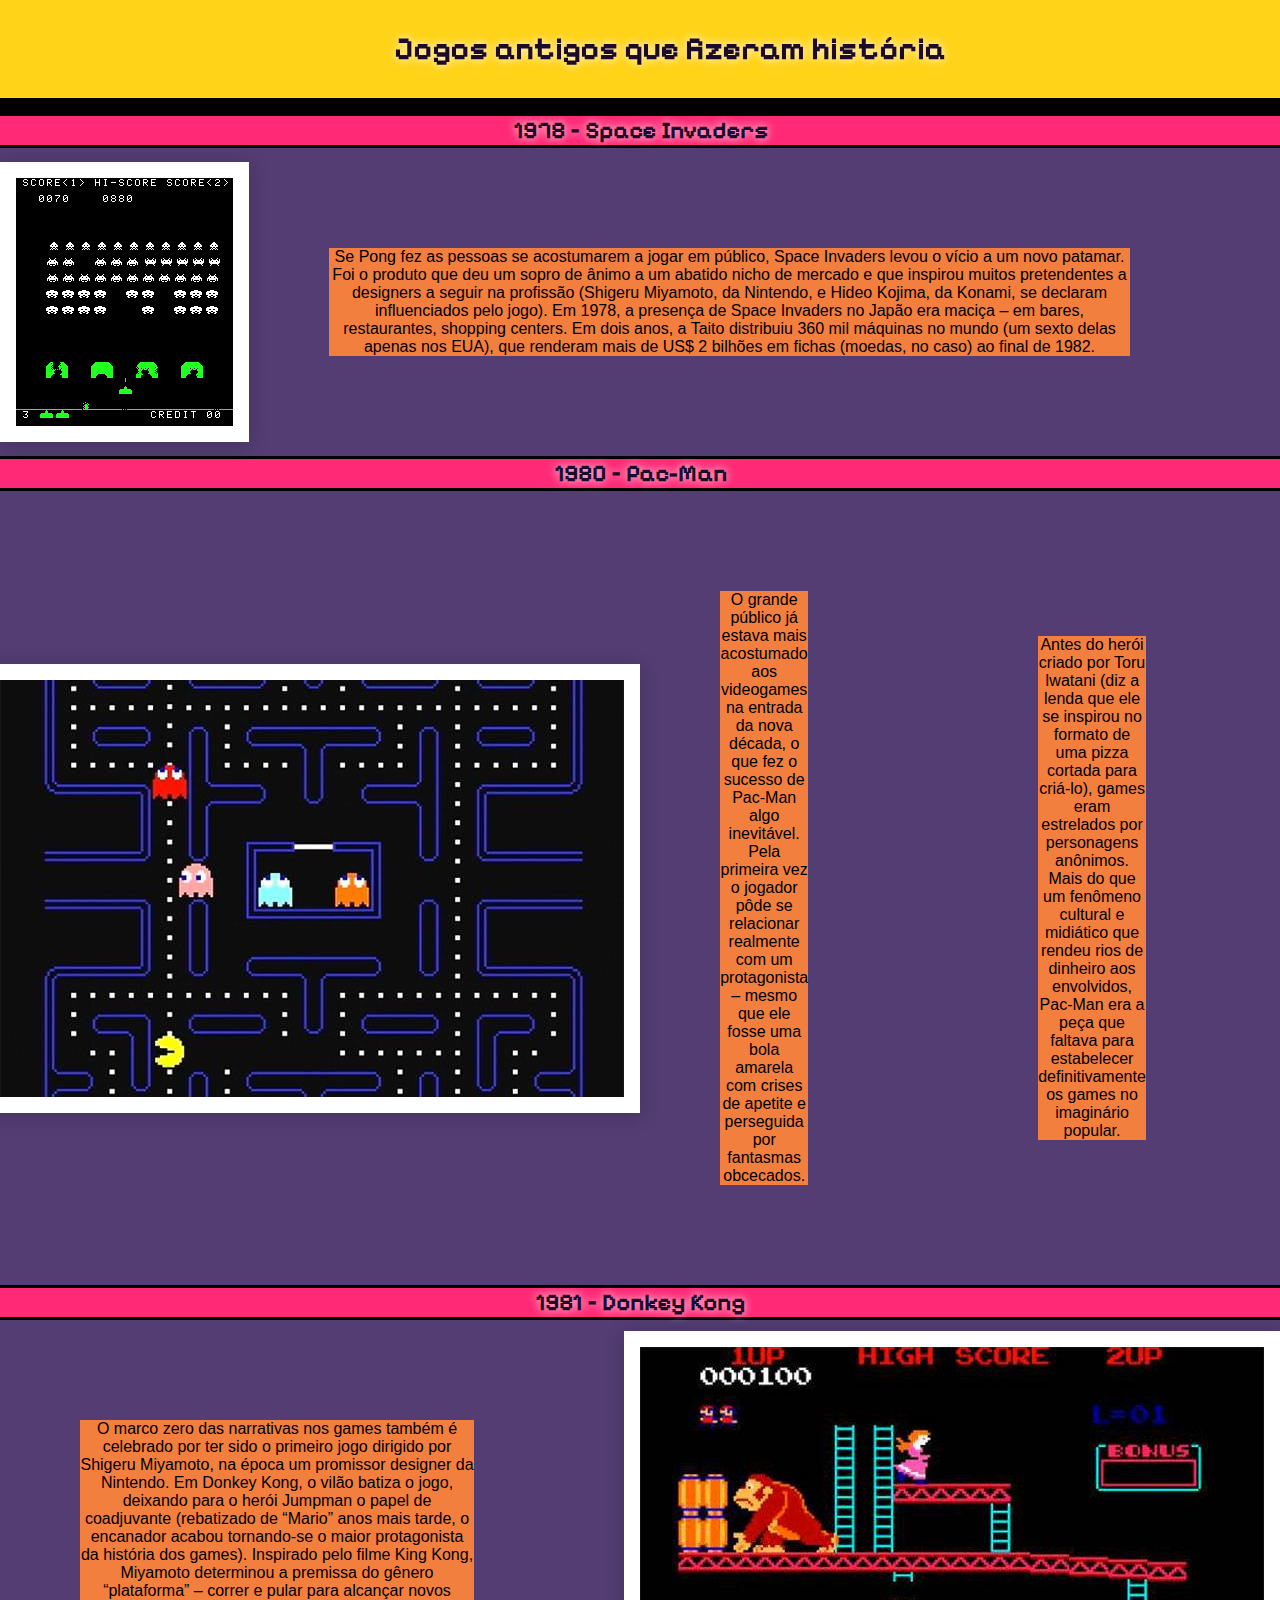
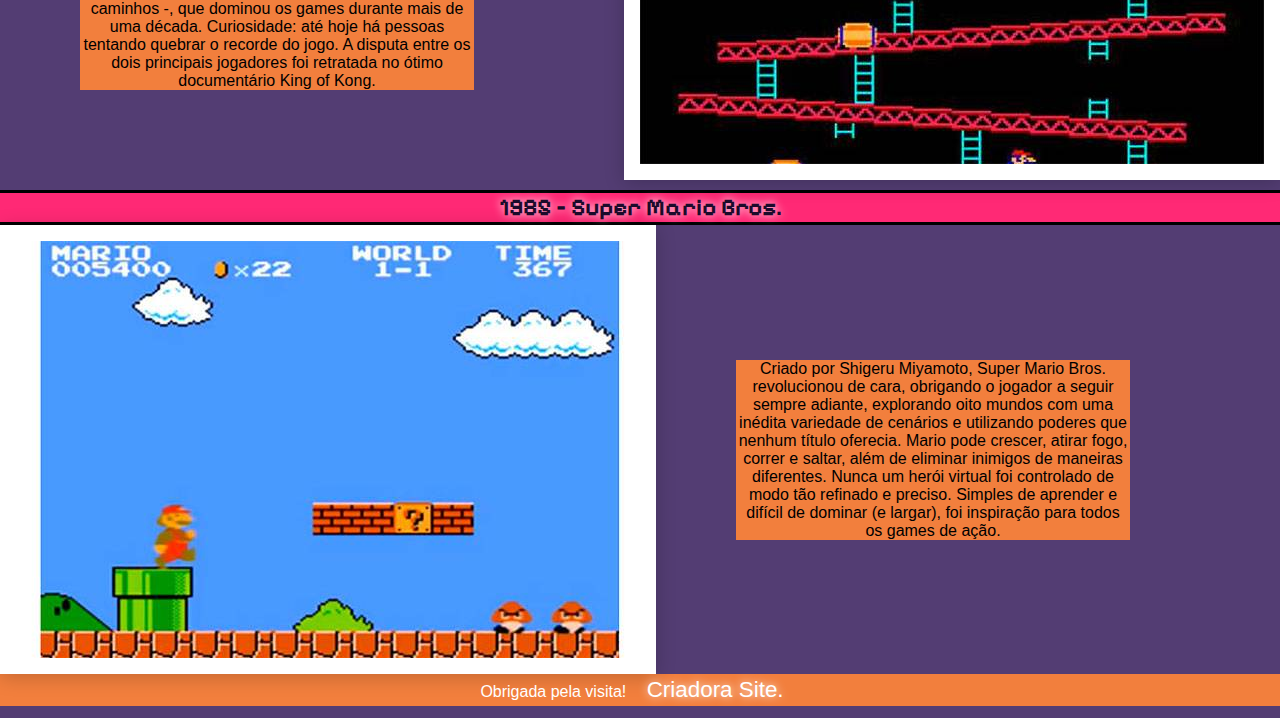
<file: 3007/index.html>
<!DOCTYPE html>
<html lang="pt-BR">
  <head>
    <meta charset="UTF-8" />
    <meta http-equiv="X-UA-Compatible" content="IE=edge" />
    <meta name="viewport" content="width=device-width, initial-scale=1.0" />
    <title>Exercicio CSS</title>

    <link rel="stylesheet" href="estilo.css" />
  </head>
  <!--Essa página foi criada utilizando como base de fonte o artigo do site: super.abril.com.br/tecnologia/os-30-games-mais-importantes-de-todos-os-tempos/ 
Autor: Pablo Miyazawa Atualizado em 27 mar 2020 
-->
  <body>

    <div id="intro-pag">

      <div>
  
      <div class="content">
      <h1 id="header">Jogos antigos que fizeram história</h1>
      </div>
    </div>
      <h2 class="item">Lista com jogos influentes:</h2>
      <nav class="botoes"
        <ul>
          <a href="#space"><li class="botao">1978 - Space Invaders</li></a>
          <a href="#pac"><li class="botao">1980 - Pac Man</li></a>
          <a href="#dk"><li class="botao">1981 - Donkey Kong</li></a>
          <a href="#mario"><li >1985 - Super Mario Bros.</li></a>
        </ul>
      </nav>
    </div>
    <div class="conteudo-padrao">
      
      <h2 class="item" id="space">1978 – Space Invaders</h2>
      <div class=lado>
      <img class="polaroid" src="fotos/SpaceInvaders.gif" alt="imagem jogo space invaders">
      <p>
        Se Pong fez as pessoas se acostumarem a jogar em público, Space Invaders
        levou o vício a um novo patamar. Foi o produto que deu um sopro de ânimo
        a um abatido nicho de mercado e que inspirou muitos pretendentes a
        designers a seguir na profissão (Shigeru Miyamoto, da Nintendo, e Hideo
        Kojima, da Konami, se declaram influenciados pelo jogo). Em 1978, a
        presença de Space Invaders no Japão era maciça – em bares, restaurantes,
        shopping centers. Em dois anos, a Taito distribuiu 360 mil máquinas no
        mundo (um sexto delas apenas nos EUA), que renderam mais de US$ 2
        bilhões em fichas (moedas, no caso) ao final de 1982.
      </p>
    </div>
    </div>

    <div class="conteudo-padrao">
      <h2 class="item" id="pac">1980 – Pac-Man</h2>
     

      <div class="lado">

      <img class=polaroid src="fotos/pacman.jpg" alt="imagem jogo pacman" />
      <p>
        O grande público já estava mais acostumado aos videogames na entrada da
        nova década, o que fez o sucesso de Pac-Man algo inevitável. Pela
        primeira vez o jogador pôde se relacionar realmente com um protagonista
        – mesmo que ele fosse uma bola amarela com crises de apetite e
        perseguida por fantasmas obcecados.
      </p>

      <p>
        Antes do herói criado por Toru Iwatani (diz a lenda que ele se inspirou
        no formato de uma pizza cortada para criá-lo), games eram estrelados por
        personagens anônimos. Mais do que um fenômeno cultural e midiático que
        rendeu rios de dinheiro aos envolvidos, Pac-Man era a peça que faltava
        para estabelecer definitivamente os games no imaginário popular.
      </p>
    </div>

    </div>

    <div class="conteudo-padrao">
      <h2 id="dk">1981 – Donkey Kong</h2>
      <div class="lado">
      <p>
        O marco zero das narrativas nos games também é cele­brado por ter sido o
        primeiro jogo dirigido por Shigeru Miyamoto, na época um promissor
        designer da Nintendo. Em Donkey Kong, o vilão batiza o jogo, deixando
        para o herói Jumpman o papel de coadjuvante (rebatizado de “Mario” anos
        mais tarde, o encanador acabou tornando-se o maior protagonista da
        história dos games). Inspirado pelo filme King Kong, Miyamoto
        deter­minou a premissa do gênero “plataforma” – correr e pular para
        alcançar novos caminhos -, que dominou os games durante mais de uma
        década. Curiosidade: até hoje há pessoas tentando quebrar o recorde do
        jogo. A disputa entre os dois principais jogadores foi retratada no
        ótimo documentário King of Kong.
      </p>
      <img class=polaroid src="fotos/dk.jpg" alt="imagem jogo donkey kong">
      </div>
    </div>

    <div class="conteudo-padrao">
      <h2 id="mario">1985 – Super Mario Bros.</h2>
      <div class="lado">
      <img class=polaroid src="fotos/mario.jpg" alt="imagem jogo super mario">
      <p>
        Criado por Shigeru Miyamoto, Super Mario Bros. revolucionou de cara,
        obrigando o jogador a seguir sempre adiante, explorando oito mundos com
        uma inédita variedade de cenários e utilizando poderes que nenhum título
        oferecia. Mario pode crescer, atirar fogo, correr e saltar, além de
        eliminar inimigos de maneiras diferentes. Nunca um herói virtual foi
        controlado de modo tão refinado e preciso. Simples de aprender e difícil
        de dominar (e largar), foi inspiração para todos os games de ação.
      </p>
      </div>
    </div>

  <footer>
   Obrigada pela visita! <a class="botao" href="nicole.html">Criadora Site.</a>
  </footer>
  </footer>
  </body>
</html>
</file>
<file: 3007/estilo.css>
@import url('https://fonts.googleapis.com/css2?family=Pixelify+Sans:wght@400..700&display=swap');
@import url('https://fonts.google.com/share?selection.family=Poppins:ital,wght@0,100;0,200;0,300;0,400;0,500;0,600;0,700;0,800;0,900;1,100;1,200;1,300;1,400;1,500;1,600;1,700;1,800;1,900');


#header{
    padding: 30px;
    box-shadow: 0px 0px 20px rgba(0, 0, 0, 0.1);
    background: #ffd318;
    position: fixed;
    width: 100%;
    top: 0;
    text-align: center;
    color: #1c0b2b;
    font-family: "Pixelify Sans", sans-serif;
    margin: 0;
    text-shadow: 0 0 10px #fff;
    

   }

body{

    background-color: #533D73;
    margin:0;
    padding: 0;
    height: 100;
    font-family: "Poppins", sans-serif;

}



h2{

    text-align: center;
    color: #1c0b2b;
    border-top: 3px solid black;
    border-bottom: 3px solid black;
    font-family: "Pixelify Sans", sans-serif;
    margin: 0;
    text-shadow: 0 0 10px #fff;
    background-color: #ff2975;

}

.polaroid {
    background: #fff;
    padding: 1rem;
    box-shadow: 0 0.2rem 1.2rem rgba(0,0,0,0.2);
    
  }
.polaroid > img{
    max-width: 100%;
    height: auto;
}

.botoes{
    display: flex;
    align-items: center;
    justify-content: center;
    gap: 20px   ;
    padding: 10px 0;
    background-color: black;
}

a{
    text-shadow: 0 0 10px #fff;
    font-size: 1.4rem;
    text-decoration: none;
    list-style: none;
    text-align: center;
    color: #fff;
    height: auto;
    padding: 1rem;
}


#um{  

    display: flex;
}

p{
    display: flex;
    margin-top: 100px;
    margin-bottom: 100px;
    margin-right: 150px;
    margin-left: 80px;
    text-align: center;
    font-family: "Poppins", sans-serif;
    background: #F27F3D;
    border: "#9130F2"

}

.lado{
    display: flex;
    align-items: center;
    justify-content: center;

}

footer{
        text-align: center;
        padding: 3px;
        background-color: #F27F3D;
        color: white;
      
    
}
</file>
